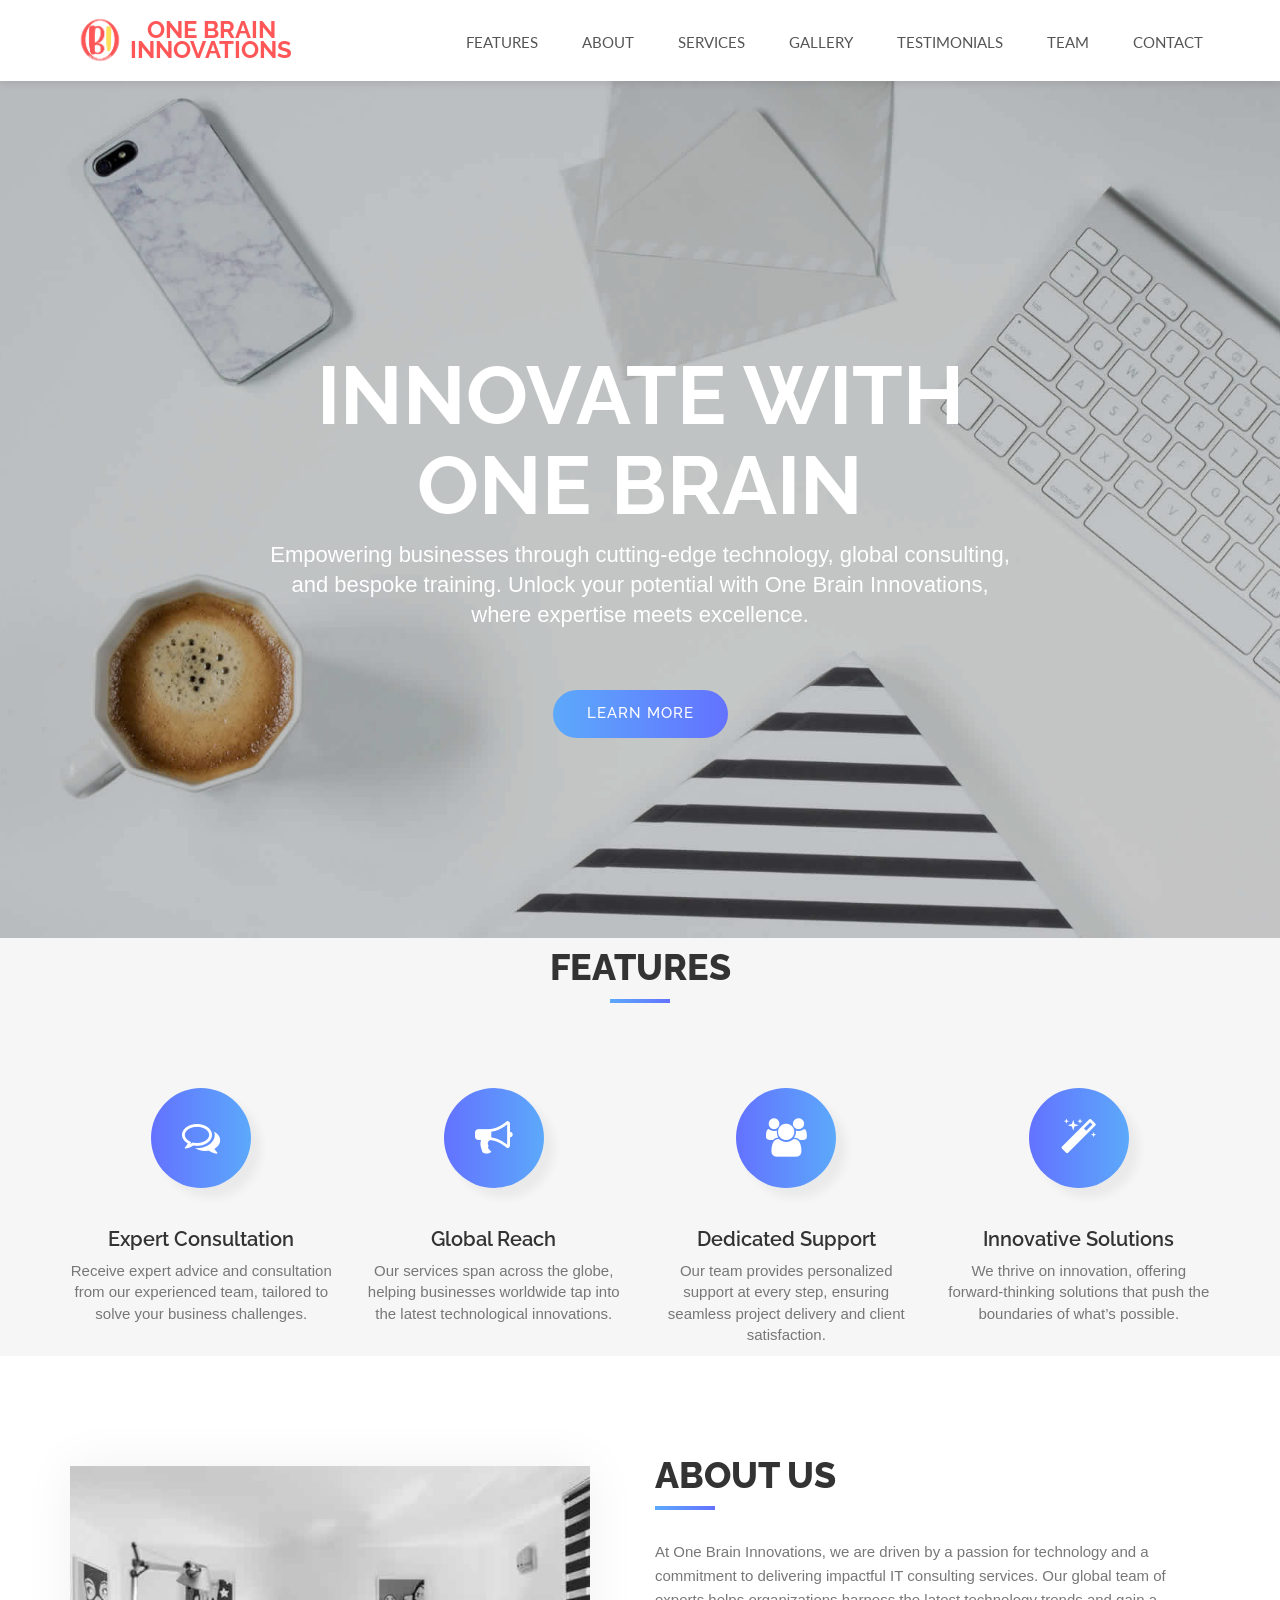
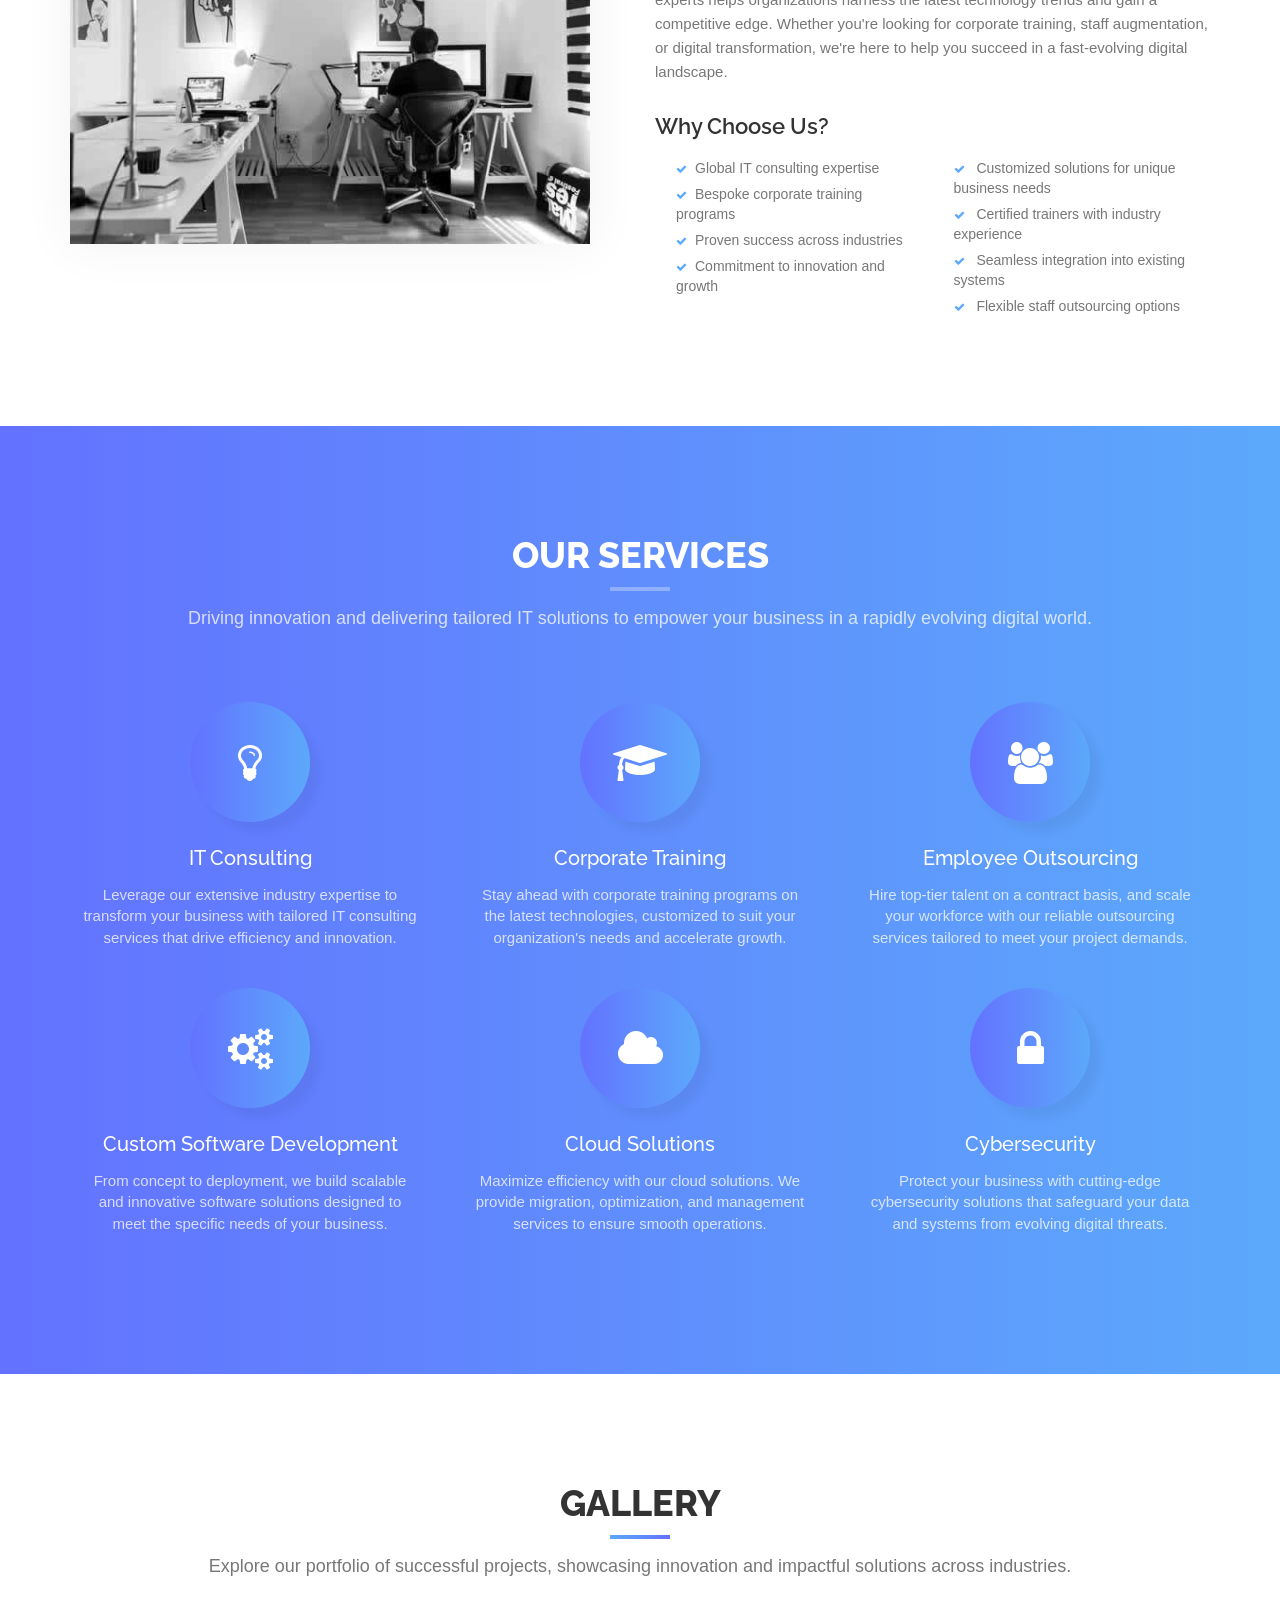
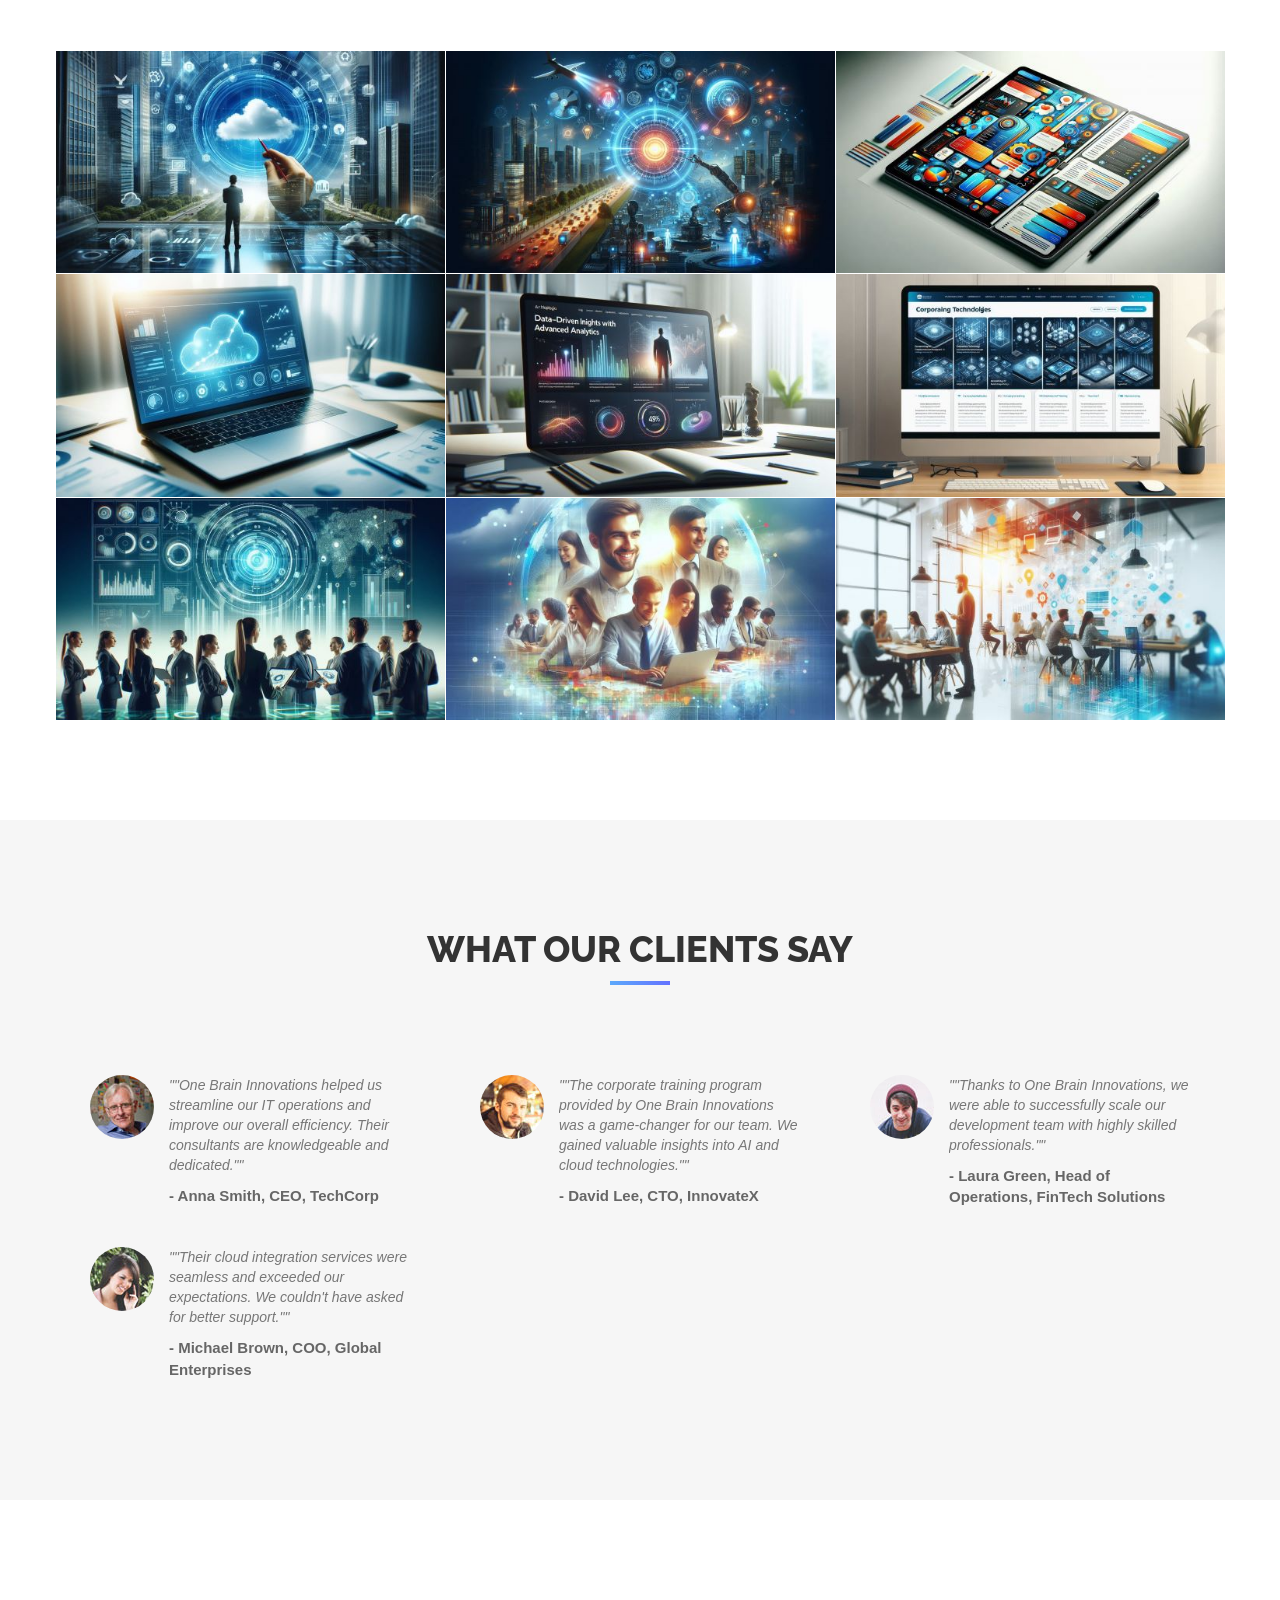
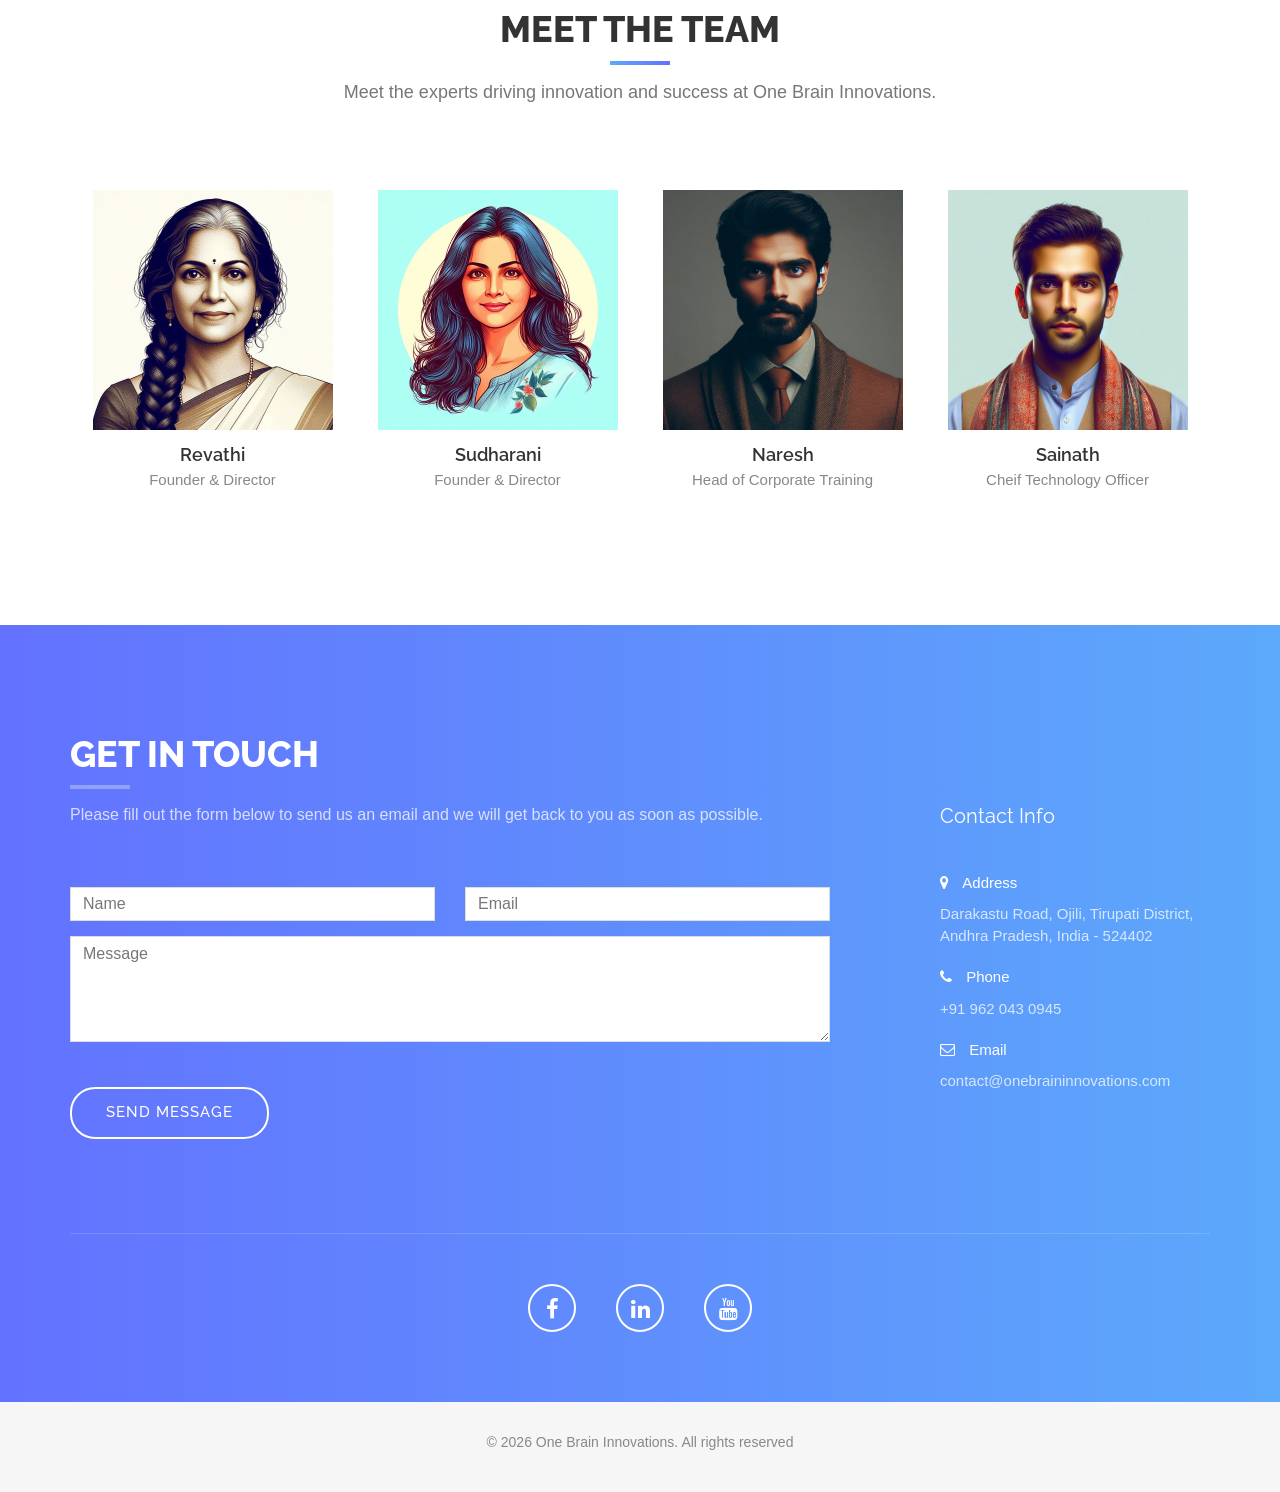
<file: index.html>
<head><meta charset="utf-8"/><meta name="viewport" content="width=device-width,initial-scale=1"/><link rel="shortcut icon" href="img/logo/favicon.ico" type="image/x-icon"/><link rel="apple-touch-icon" href="img/apple-touch-icon.png"/><link rel="apple-touch-icon" sizes="72x72" href="img/apple-touch-icon-72x72.png"/><link rel="apple-touch-icon" sizes="114x114" href="img/apple-touch-icon-114x114.png"/><link rel="stylesheet" href="css/bootstrap.css"/><link rel="stylesheet" href="fonts/font-awesome/css/font-awesome.css"/><link rel="stylesheet" href="css/style.css"/><link rel="stylesheet" href="css/nivo-lightbox/nivo-lightbox.css"/><link rel="stylesheet" href="css/nivo-lightbox/default.css"/><link href="https://fonts.googleapis.com/css?family=Open+Sans:300,400,600,700" rel="stylesheet"/><link href="https://fonts.googleapis.com/css?family=Lato:400,700" rel="stylesheet"/><link href="https://fonts.googleapis.com/css?family=Raleway:300,400,500,600,700,800,900" rel="stylesheet"/><title>One Brain Innovations</title><meta name="description" content=""/><meta name="author" content="@naveen"/><script defer="defer" src="/static/js/main.b6c5c0da.js"></script><link href="/static/css/main.ae42ac5f.css" rel="stylesheet"></head><body id="page-top" data-spy="scroll" data-target=".navbar-fixed-top"><div id="root"></div><script type="text/javascript" src="js/jquery.1.11.1.js"></script><script type="text/javascript" src="js/bootstrap.js"></script></body>
</file>
<file: css/style.css>
body,
html {
  font-family: "Open Sans", sans-serif;
  text-rendering: optimizeLegibility !important;
  -webkit-font-smoothing: antialiased !important;
  color: #777;
  font-weight: 400;
  width: 100% !important;
  height: 100% !important;
}

h2,
h3,
h4 {
  font-family: "Raleway", sans-serif;
}

h2 {
  text-transform: uppercase;
  margin: 0 0 20px;
  font-weight: 800;
  font-size: 36px;
  color: #333;
}

h3 {
  font-size: 20px;
  font-weight: 600;
  color: #333;
}

h4 {
  font-size: 18px;
  color: #333;
  font-weight: 600;
}

h5 {
  text-transform: uppercase;
  font-weight: 700;
  line-height: 20px;
}

p {
  font-size: 15px;
}

p.intro {
  margin: 12px 0 0;
  line-height: 24px;
}

a {
  color: #FF5757;
  font-weight: 400;
}

a:hover,
a:focus {
  text-decoration: none;
  color: #FF5757;
}

ul,
ol {
  list-style: none;
}

ul,
ol {
  padding: 0;
  webkit-padding: 0;
  moz-padding: 0;
}

hr {
  height: 2px;
  width: 70px;
  text-align: center;
  position: relative;
  background: #1e7a46;
  margin-bottom: 20px;
  border: 0;
}

/* Navigation */
#menu {
  padding: 15px;
  transition: all 0.8s;
}

#menu.navbar-default {
  background-color: #fff;
  border-color: rgba(231, 231, 231, 0);
  box-shadow: 0 0 10px rgba(0, 0, 0, 0.15);
}

#menu a.navbar-brand {
  font-family: "Raleway", sans-serif;
  font-size: 24px;
  font-weight: 700;
  color: #333;
  text-transform: uppercase;
}

#menu.navbar-default .navbar-nav>li>a {
  font-family: "Lato", sans-serif;
  text-transform: uppercase;
  color: #555;
  font-size: 15px;
  font-weight: 400;
  padding: 8px 2px;
  border-radius: 0;
  margin: 9px 20px 0;
}

#menu.navbar-default .navbar-nav>li>a:after {
  display: block;
  position: absolute;
  left: 0;
  bottom: -1px;
  width: 0;
  height: 2px;
  background: linear-gradient(to right, #FFDE59 0%, #FF5757 100%);
  content: "";
  transition: width 0.2s;
}

#menu.navbar-default .navbar-nav>li>a:hover:after {
  width: 100%;
}

.navbar-default .navbar-nav>.active>a,
.navbar-default .navbar-nav>.active>a:hover,
.navbar-default .navbar-nav>.active>a:focus {
  background-color: transparent;
}

.navbar-default .navbar-nav>.active>a:after,
.navbar-default .navbar-nav>.active>a:hover:after,
.navbar-default .navbar-nav>.active>a:focus:after {
  display: block !important;
  position: absolute !important;
  left: 0 !important;
  bottom: -1px !important;
  width: 100% !important;
  height: 2px !important;
  background: linear-gradient(to right, #6372ff 0%, #5ca9fb 100%) !important;
  content: "" !important;
  transition: width 0.2s !important;
}

.navbar-toggle {
  border-radius: 0;
}

.navbar-default .navbar-toggle:hover,
.navbar-default .navbar-toggle:focus {
  background-color: #fff;
  border-color: #FF5757;
}

.navbar-default .navbar-toggle:hover>.icon-bar {
  background-color: #FF5757;
}

.section-title {
  margin-bottom: 70px;
}

.section-title h2 {
  position: relative;
  margin-top: 10px;
  margin-bottom: 15px;
  padding-bottom: 15px;
}

.section-title h2::after {
  position: absolute;
  content: "";
  background: linear-gradient(to right, #5ca9fb 0%, #6372ff 100%);
  height: 4px;
  width: 60px;
  bottom: 0;
  margin-left: -30px;
  left: 50%;
}

.section-title p {
  font-size: 18px;
}

.btn-custom {
  font-family: "Raleway", sans-serif;
  text-transform: uppercase;
  color: #fff;
  background-color: #5ca9fb;
  background-image: linear-gradient(to right, #5ca9fb 0%, #6372ff 100%);
  padding: 14px 34px;
  letter-spacing: 1px;
  margin: 0;
  font-size: 15px;
  font-weight: 500;
  border-radius: 25px;
  transition: all 0.5s linear;
  border: 0;
}

.btn-custom:hover,
.btn-custom:focus,
.btn-custom.focus,
.btn-custom:active,
.btn-custom.active {
  color: #fff;
  background-image: none;
  background-color: #6372ff;
}

.btn:active,
.btn.active {
  background-image: none;
  outline: 0;
  -webkit-box-shadow: none;
  box-shadow: none;
}

a:focus,
.btn:focus,
.btn:active:focus,
.btn.active:focus,
.btn.focus,
.btn:active.focus,
.btn.active.focus {
  outline: none;
  outline-offset: none;
}

/* Header Section */
.intro {
  display: table;
  width: 100%;
  padding: 0;
  background: url(../img/intro-bg.jpg) center center no-repeat;
  background-color: #e5e5e5;
  -webkit-background-size: cover;
  -moz-background-size: cover;
  background-size: cover;
  -o-background-size: cover;
}

.intro .overlay {
  background: rgba(0, 0, 0, 0.2);
}

.intro h1 {
  font-family: "Raleway", sans-serif;
  color: #fff;
  font-size: 82px;
  font-weight: 700;
  text-transform: uppercase;
  margin-top: 0;
  margin-bottom: 10px;
}

.intro h1 span {
  font-weight: 800;
  color: #5ca9fb;
}

.intro p {
  color: #fff;
  font-size: 22px;
  font-weight: 300;
  line-height: 30px;
  margin: 0 auto;
  margin-bottom: 60px;
}

header .intro-text {
  padding-top: 350px;
  padding-bottom: 200px;
  text-align: center;
}

/* Features Section */
#features {
  background: #f6f6f6;
}

#features i.fa {
  font-size: 38px;
  margin-bottom: 20px;
  transition: all 0.5s;
  color: #fff;
  width: 100px;
  height: 100px;
  padding: 30px 0;
  border-radius: 50%;
  background: linear-gradient(to right, #6372ff 0%, #5ca9fb 100%);
  box-shadow: 10px 10px 10px rgba(0, 0, 0, 0.05);
}

/* About Section */
#about {
  padding: 100px 0;
}

#about h3 {
  font-size: 22px;
  margin: 0 0 20px;
}

#about h2 {
  position: relative;
  margin-bottom: 15px;
  padding-bottom: 15px;
}

#about h2::after {
  position: absolute;
  content: "";
  background: linear-gradient(to right, #5ca9fb 0%, #6372ff 100%);
  height: 4px;
  width: 60px;
  bottom: 0;
  left: 0;
}

#about .about-text li {
  margin-bottom: 6px;
  margin-left: 6px;
  list-style: none;
  padding: 0;
}

#about .about-text li:before {
  content: "\f00c";
  font-family: "FontAwesome";
  color: #5ca9fb;
  font-size: 11px;
  font-weight: 300;
  padding-right: 8px;
}

#about img {
  width: 520px;
  margin-top: 10px;
  background: #fff;
  border-right: 0;
  box-shadow: 0 0 50px rgba(0, 0, 0, 0.06);
}

#about p {
  line-height: 24px;
  margin: 30px 0;
}

/* Services Section */
#services {
  padding: 100px 0;
  background: linear-gradient(to right, #6372ff 0%, #5ca9fb 100%);
  color: #fff;
}

#services .service-desc {
  margin: 10px 10px 20px;
}

#services h2 {
  color: #fff;
}

#services .section-title h2::after {
  position: absolute;
  content: "";
  background: rgba(255, 255, 255, 0.3);
  height: 4px;
  width: 60px;
  bottom: 0;
  margin-left: -30px;
  left: 50%;
}

#services i.fa {
  font-size: 42px;
  width: 120px;
  height: 120px;
  padding: 40px 0;
  background: linear-gradient(to right, #6372ff 0%, #5ca9fb 100%);
  border-radius: 50%;
  color: #fff;
  box-shadow: 10px 10px 10px rgba(0, 0, 0, 0.05);
}

#services h3 {
  font-weight: 500;
  padding: 5px 0;
  color: #fff;
}

#services p {
  color: rgba(255, 255, 255, 0.75);
}

#services .service-desc {
  margin-bottom: 40px;
}

/* Portfolio Section */
#portfolio {
  padding: 100px 0;
}

.portfolio-item {
  margin: 1px -15px 0 -14px;
  padding: 0;
}

.portfolio-item .hover-bg {
  overflow: hidden;
  position: relative;
  margin: 0;
}

.hover-bg .hover-text {
  position: absolute;
  text-align: center;
  margin: 0 auto;
  color: #fff;
  background: linear-gradient(to right,
      rgba(99, 114, 255, 0.8) 0%,
      rgba(92, 169, 251, 0.8) 100%);
  padding: 30% 0 0;
  height: 100%;
  width: 100%;
  opacity: 0;
  transition: all 0.5s;
}

.hover-bg .hover-text>h4 {
  opacity: 0;
  color: #fff;
  -webkit-transform: translateY(100%);
  transform: translateY(100%);
  transition: all 0.3s;
  font-size: 18px;
  letter-spacing: 1px;
  font-weight: 500;
  text-transform: uppercase;
}

.hover-bg:hover .hover-text>h4 {
  opacity: 1;
  -webkit-backface-visibility: hidden;
  -webkit-transform: translateY(0);
  transform: translateY(0);
}

.hover-bg:hover .hover-text {
  opacity: 1;
}

/* Testimonials Section */
#testimonials {
  padding: 100px 0;
  background: #f6f6f6;
}

#testimonials i {
  color: #e6e6e6;
  font-size: 32px;
  margin-bottom: 20px;
}

.testimonial {
  position: relative;
  padding: 20px;
}

.testimonial-image {
  float: left;
  margin-right: 15px;
}

.testimonial-image,
.testimonial-image img {
  display: block;
  width: 64px;
  height: 64px;
  border-radius: 50%;
}

.testimonial-content {
  position: relative;
  overflow: hidden;
}

.testimonial-content p {
  margin-bottom: 0;
  font-size: 14px;
  font-style: italic;
}

.testimonial-meta {
  margin-top: 10px;
  font-size: 15px;
  font-weight: 600;
  color: #666;
}

/* Team Section */
#team {
  padding: 100px 0;
}

#team h4 {
  margin: 5px 0;
}

#team .team-img {
  width: 240px;
}

#team .thumbnail {
  background: transparent;
  border: 0;
}

#team .thumbnail .caption {
  padding: 10px 0 0;
  color: #888;
}

/* Contact Section */
#contact {
  padding: 100px 0 60px;
  background: linear-gradient(to right, #6372ff 0%, #5ca9fb 100%);
  color: rgba(255, 255, 255, 0.75);
}

#contact .section-title {
  margin-bottom: 40px;
}

#contact .section-title p {
  font-size: 16px;
}

#contact h2 {
  color: #fff;
  margin-top: 10px;
  margin-bottom: 15px;
  padding-bottom: 15px;
}

#contact .section-title h2::after {
  position: absolute;
  content: "";
  background: rgba(255, 255, 255, 0.3);
  height: 4px;
  width: 60px;
  bottom: 0;
  left: 30px;
}

#contact h3 {
  color: #fff;
  margin-top: 80px;
  margin-bottom: 25px;
  padding-bottom: 20px;
  font-weight: 400;
}

#contact form {
  padding-top: 20px;
}

#contact .text-danger {
  color: #cc0033;
  text-align: left;
}

#contact .btn-custom {
  margin: 30px 0;
  background: transparent;
  border: 2px solid #fff;
}

#contact .btn-custom:hover {
  color: #1f386e;
  background: #fff;
}

label {
  font-size: 12px;
  font-weight: 400;
  font-family: "Open Sans", sans-serif;
  float: left;
}

#contact .form-control {
  display: block;
  width: 100%;
  padding: 6px 12px;
  font-size: 16px;
  line-height: 1.42857143;
  color: #444;
  background-color: #fff;
  background-image: none;
  border: 1px solid #ddd;
  border-radius: 0;
  -webkit-box-shadow: none;
  box-shadow: none;
  -webkit-transition: none;
  -o-transition: none;
  transition: none;
}

#contact .form-control:focus {
  border-color: #999;
  outline: 0;
  -webkit-box-shadow: transparent;
  box-shadow: transparent;
}

.form-control::-webkit-input-placeholder {
  color: #777;
}

.form-control:-moz-placeholder {
  color: #777;
}

.form-control::-moz-placeholder {
  color: #777;
}

.form-control:-ms-input-placeholder {
  color: #777;
}

#contact .contact-item {
  margin: 20px 0;
}

#contact .contact-item span {
  color: rgba(255, 255, 255, 1);
  margin-bottom: 10px;
  display: block;
}

#contact .contact-item i.fa {
  margin-right: 10px;
}

#contact .social {
  border-top: 1px solid rgba(255, 255, 255, 0.15);
  padding-top: 50px;
  margin-top: 50px;
  text-align: center;
}

#contact .social ul li {
  display: inline-block;
  margin: 0 20px;
}

#contact .social i.fa {
  font-size: 22px;
  width: 48px;
  height: 48px;
  padding: 12px 0;
  border: 2px solid #fff;
  color: #fff;
  border-radius: 50%;
  transition: all 0.3s;
}

#contact .social i.fa:hover {
  color: #FF5757;
  background: #fff;
}

/* Footer Section*/
#footer {
  background: #f6f6f6;
  padding: 30px 0;
}

#footer p {
  color: #888;
  font-size: 14px;
}

#footer a {
  color: #FF5757;
}

#footer a:hover {
  border-bottom: 2px solid #FF5757;
}

@media (max-width: 768px) {
  #about img {
    margin: 50px 0;
  }
}
</file>
<file: static/css/main.ae42ac5f.css>
body{-webkit-font-smoothing:antialiased;-moz-osx-font-smoothing:grayscale;font-family:-apple-system,BlinkMacSystemFont,Segoe UI,Roboto,Oxygen,Ubuntu,Cantarell,Fira Sans,Droid Sans,Helvetica Neue,sans-serif;margin:0}code{font-family:source-code-pro,Menlo,Monaco,Consolas,Courier New,monospace}@media screen and (max-width:400px){#features{padding:20px}#about,#contact,#features,#footer,#services,#team,#testimonials{width:111%}#portfolio{width:110%}}
/*# sourceMappingURL=main.ae42ac5f.css.map*/
</file>
<file: css/nivo-lightbox/default.css>
/*
 * Nivo Lightbox Default Theme v1.0
 * http://dev7studios.com/nivo-lightbox
 *
 * Copyright 2013, Dev7studios
 * Free to use and abuse under the MIT license.
 * http://www.opensource.org/licenses/mit-license.php
 */
 
 .nivo-lightbox-theme-default * {
    -webkit-box-sizing: initial !important;
    -moz-box-sizing: initial !important;
    box-sizing: initial !important;
 }
.nivo-lightbox-theme-default.nivo-lightbox-overlay { 
	background: #666;
	background: rgba(0,0,0,0.6); 
}
.nivo-lightbox-theme-default .nivo-lightbox-content.nivo-lightbox-loading { background: url(loading.gif) no-repeat 50% 50%; }

.nivo-lightbox-theme-default .nivo-lightbox-nav {
	top: 10%;
	width: 8%;
	height: 80%;
	text-indent: -9999px;
	background-repeat: no-repeat;
	background-position: 50% 50%;
	opacity: 0.5;
}
.nivo-lightbox-theme-default .nivo-lightbox-nav:hover { 
	opacity: 1; 
	background-color: transparent;
}
.nivo-lightbox-theme-default .nivo-lightbox-prev { 
	background-image: url(prev.png); 
	border-radius: 0 3px 3px 0;
}
.nivo-lightbox-theme-default .nivo-lightbox-next { 
	background-image: url(next.png); 
	border-radius: 3px 0 0 3px;
}

.nivo-lightbox-theme-default .nivo-lightbox-close {
	display: block;
	background: url(close.png) no-repeat 5px 5px;
	width: 16px;
	height: 16px;
	text-indent: -9999px;
	padding: 5px;
	opacity: 0.5;
}
.nivo-lightbox-theme-default .nivo-lightbox-close:hover { opacity: 1; }

.nivo-lightbox-theme-default .nivo-lightbox-title-wrap { bottom: -7%; }
.nivo-lightbox-theme-default .nivo-lightbox-title {
	font: 14px/20px 'Helvetica Neue', Helvetica, Arial, sans-serif;
	font-style: normal;
	font-weight: normal;
	background: #000;
	color: #fff;
	padding: 7px 15px;
	border-radius: 30px;
}

.nivo-lightbox-theme-default .nivo-lightbox-image img {
	background: #fff;
	-webkit-box-shadow: 0px 1px 1px rgba(0,0,0,0.4);
	   -moz-box-shadow: 0px 1px 1px rgba(0,0,0,0.4);
	        box-shadow: 0px 1px 1px rgba(0,0,0,0.4);
}
.nivo-lightbox-theme-default .nivo-lightbox-ajax,
.nivo-lightbox-theme-default .nivo-lightbox-inline {
	background: #fff;
	padding: 40px;
	-webkit-box-shadow: 0px 1px 1px rgba(0,0,0,0.4);
	   -moz-box-shadow: 0px 1px 1px rgba(0,0,0,0.4);
	        box-shadow: 0px 1px 1px rgba(0,0,0,0.4);
}

@media (-webkit-min-device-pixel-ratio: 1.3),
       (-o-min-device-pixel-ratio: 2.6/2),
       (min--moz-device-pixel-ratio: 1.3),
       (min-device-pixel-ratio: 1.3),
       (min-resolution: 1.3dppx) {

	.nivo-lightbox-theme-default .nivo-lightbox-content.nivo-lightbox-loading { 
		background-image: url(loading@2x.gif); 
		background-size: 32px 32px;
	}
	.nivo-lightbox-theme-default .nivo-lightbox-prev { 
		background-image: url(prev@2x.png); 
		background-size: 48px 48px;
	}
	.nivo-lightbox-theme-default .nivo-lightbox-next { 
		background-image: url(next@2x.png); 
		background-size: 48px 48px;
	}
	.nivo-lightbox-theme-default .nivo-lightbox-close { 
		background-image: url(close@2x.png); 
		background-size: 16px 16px;
	}
	
}
</file>
